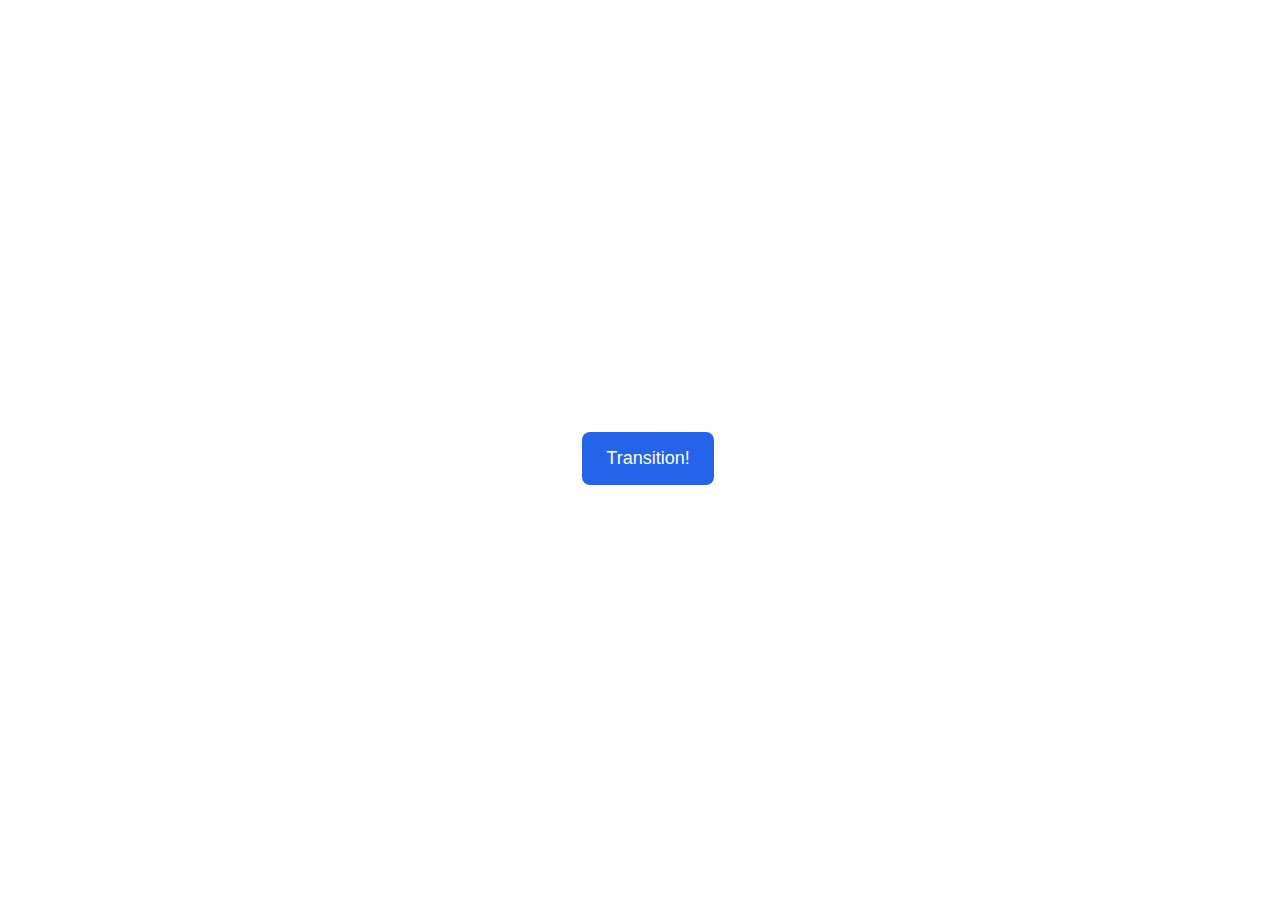
<file: animation/01-button-hover/index.html>
<!DOCTYPE html>
<html lang="en">
  <head>
    <meta charset="UTF-8" />
    <meta http-equiv="X-UA-Compatible" content="IE=edge" />
    <meta name="viewport" content="width=device-width, initial-scale=1.0" />
    <title>Button Hover</title>
    <link rel="stylesheet" href="style.css" />
  </head>
  <body>
    <div id="transition-container">
      <button>Transition!</button>
      


    </div>
  </body>
</html>
</file>
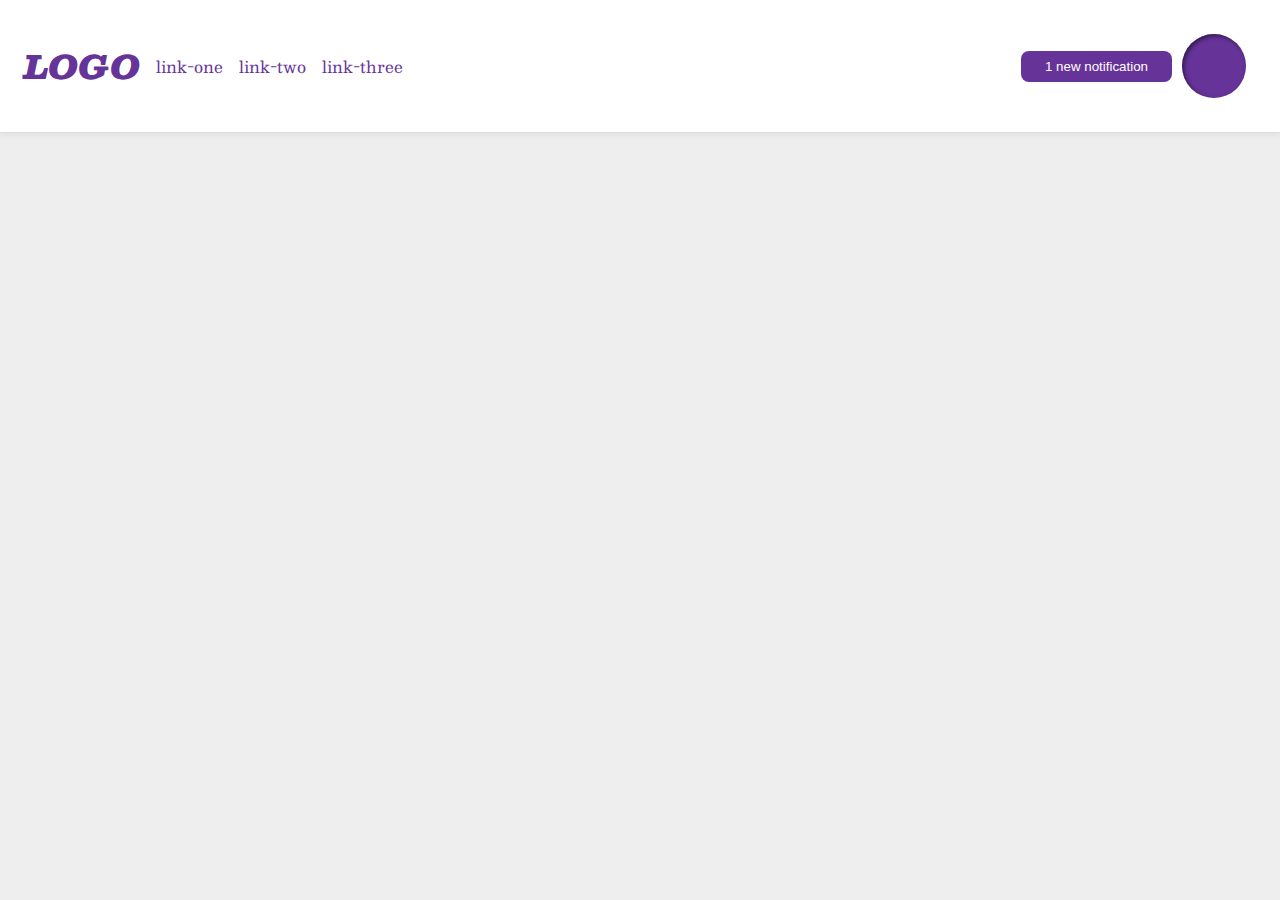
<file: flex/03-flex-header-2/index.html>
<!DOCTYPE html>
<html lang="en">
  <head>
    <meta charset="UTF-8">
    <meta http-equiv="X-UA-Compatible" content="IE=edge">
    <meta name="viewport" content="width=device-width, initial-scale=1.0">
    <title>Flex Header 2</title>
    <link rel="stylesheet" href="style.css">
  </head>
  <body>
    <div class="header">
      <div class="left">
      <div class="logo">
        LOGO
      </div>
      <ul class="links">
        <li><a href="https://google.com">link-one</a></li> 
        <li><a href="https://google.com">link-two</a></li>
        <li><a href="https://google.com">link-three</a></li>
      </ul>
    </div>

    <div class="right">
      <button class="notifications">
        1 new notification
      </button>
      <div class="profile-image"></div>
    </div>
  </div>
  </body>
</html>
</file>
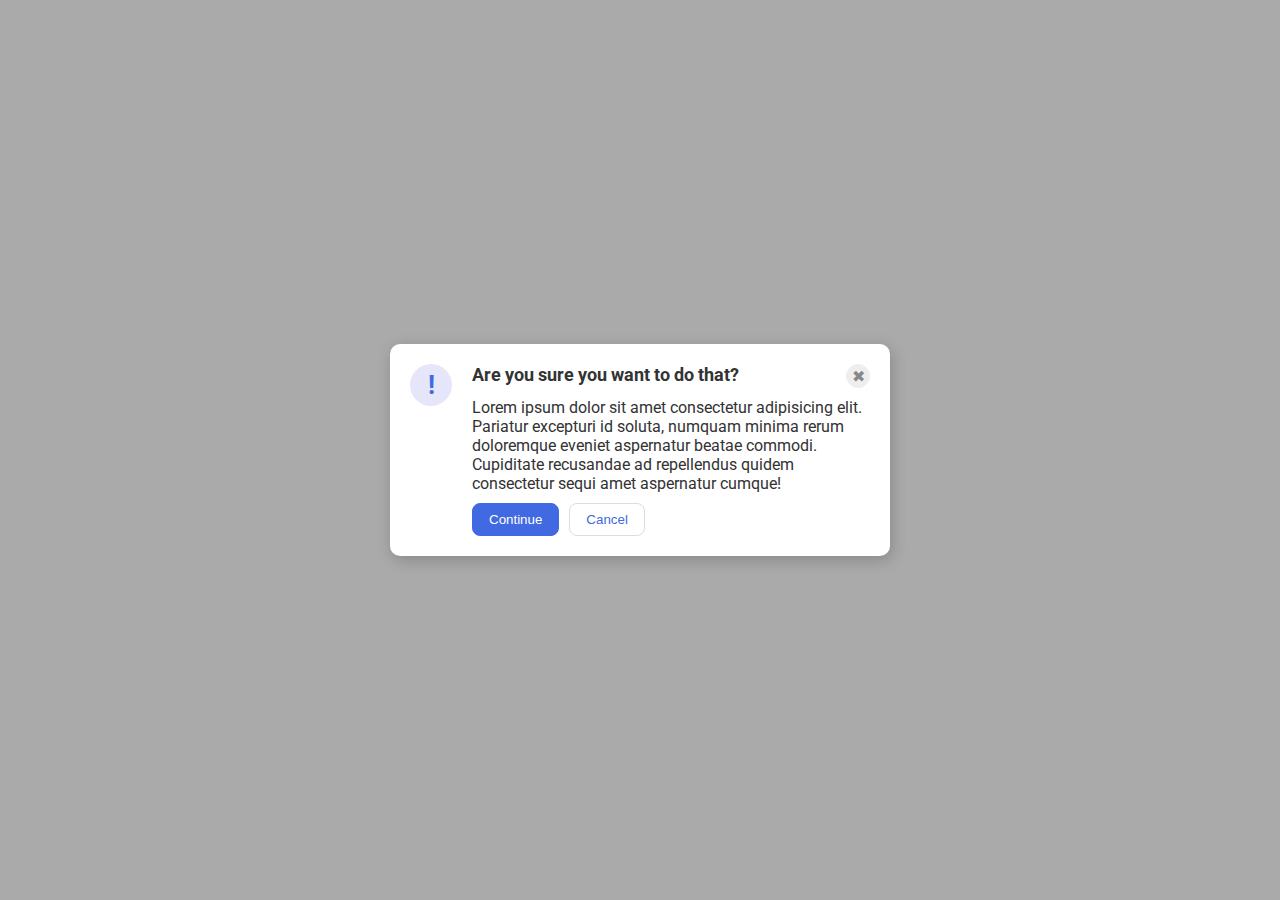
<file: flex/05-flex-modal/index.html>
<!DOCTYPE html>
<html lang="en">

<head>
  <meta charset="UTF-8">
  <meta http-equiv="X-UA-Compatible" content="IE=edge">
  <meta name="viewport" content="width=device-width, initial-scale=1.0">
  <link rel="stylesheet" href="style.css">
  <title>Modal</title>
</head>

<body>
  <div class="modal">
    <div class="topbuttons">
      <div class="icon">!</div>
    </div>

    <div class="main">
      <div class="hbt">
        <div class="toptwo">
          <div class="header"> <strong> Are you sure you want to do that?</strong></div>
          <button class="close-button">✖</button>
        </div>
        <div class="maintext">

          <div class="text">Lorem ipsum dolor sit amet consectetur adipisicing elit. Pariatur excepturi id soluta,
            numquam minima rerum doloremque eveniet aspernatur beatae commodi. Cupiditate recusandae ad repellendus
            quidem consectetur sequi amet aspernatur cumque!</div>
        </div>

        <div class="bottombuttons">
          <button class="continue">Continue</button>
          <button class="cancel">Cancel</button>
        </div>
      </div>
    </div>
  </div>
</body>

</html>
</file>
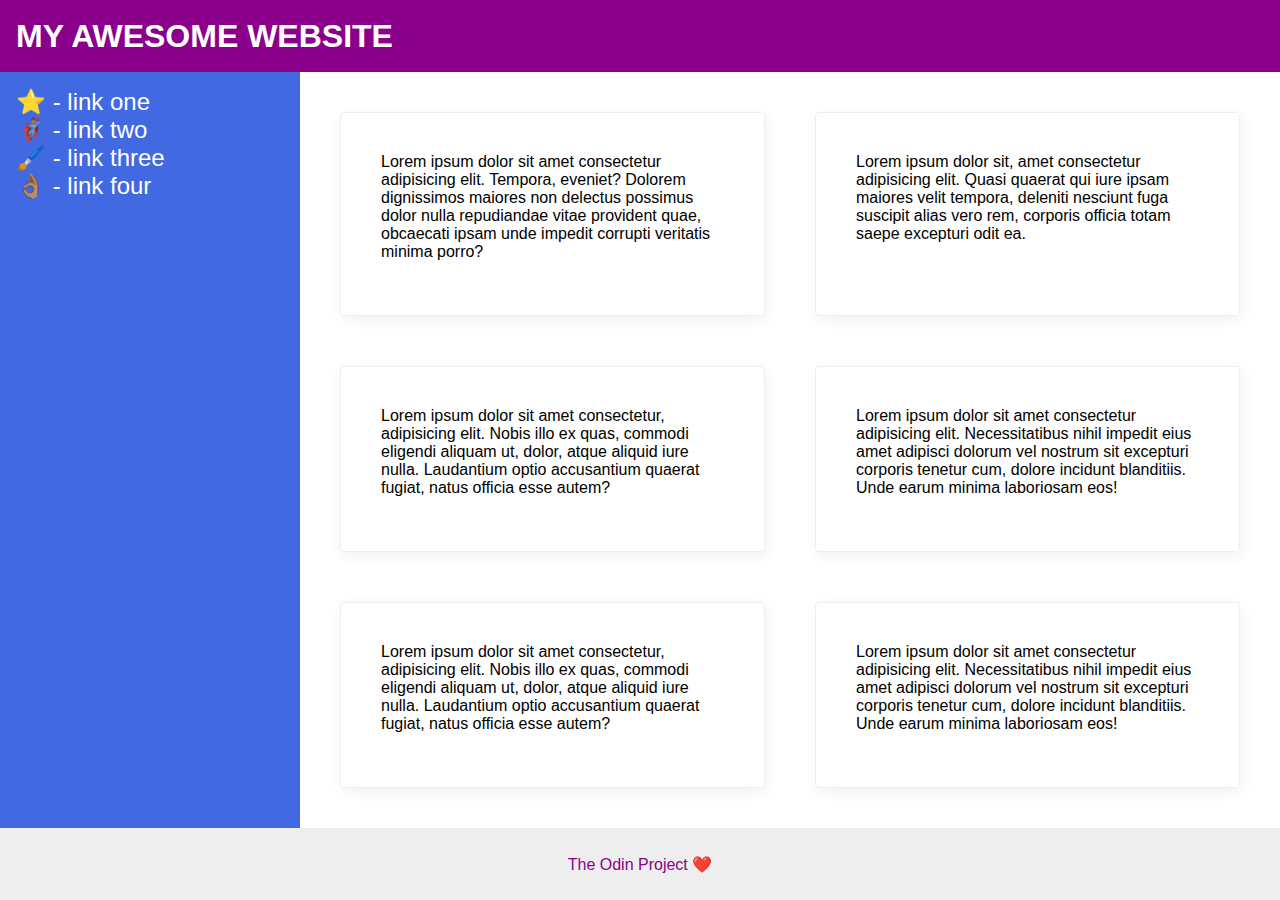
<file: flex/07-flex-layout-2/index.html>
<!DOCTYPE html>
<html lang="en">
  <head>
    <meta charset="UTF-8">
    <meta http-equiv="X-UA-Compatible" content="IE=edge">
    <meta name="viewport" content="width=device-width, initial-scale=1.0">
    <title>The Holy Grail</title>
    <link rel="stylesheet" href="style.css">
  </head>
  <body>
    <div class="container">
    <div class="header">
      MY AWESOME WEBSITE
    </div>
    
    <div class="content"> 
    <div class="sidebar">
      <ul>
        <li><a href="#">⭐ - link one</a></li>
        <li><a href="#">🦸🏽‍♂️ - link two</a></li>
        <li><a href="#">🖌️ - link three</a></li>
        <li><a href="#">👌🏽 - link four</a></li>
      </ul>
    </div>

    <div class="cards">
    <div class="card">Lorem ipsum dolor sit amet consectetur adipisicing elit. Tempora, eveniet? Dolorem dignissimos maiores non delectus possimus dolor nulla repudiandae vitae provident quae, obcaecati ipsam unde impedit corrupti veritatis minima porro?</div>
    <div class="card">Lorem ipsum dolor sit, amet consectetur adipisicing elit. Quasi quaerat qui iure ipsam maiores velit tempora, deleniti nesciunt fuga suscipit alias vero rem, corporis officia totam saepe excepturi odit ea.</div>
    <div class="card">Lorem ipsum dolor sit amet consectetur, adipisicing elit. Nobis illo ex quas, commodi eligendi aliquam ut, dolor, atque aliquid iure nulla. Laudantium optio accusantium quaerat fugiat, natus officia esse autem?</div>
    <div class="card">Lorem ipsum dolor sit amet consectetur adipisicing elit. Necessitatibus nihil impedit eius amet adipisci dolorum vel nostrum sit excepturi corporis tenetur cum, dolore incidunt blanditiis. Unde earum minima laboriosam eos!</div>
    <div class="card">Lorem ipsum dolor sit amet consectetur, adipisicing elit. Nobis illo ex quas, commodi eligendi aliquam ut, dolor, atque aliquid iure nulla. Laudantium optio accusantium quaerat fugiat, natus officia esse autem?</div>
    <div class="card">Lorem ipsum dolor sit amet consectetur adipisicing elit. Necessitatibus nihil impedit eius amet adipisci dolorum vel nostrum sit excepturi corporis tenetur cum, dolore incidunt blanditiis. Unde earum minima laboriosam eos!</div>
  </div>
  </div>
    <div class="footer">
      The Odin Project ❤️
    </div>
  </div>
  </body>
</html>
</file>
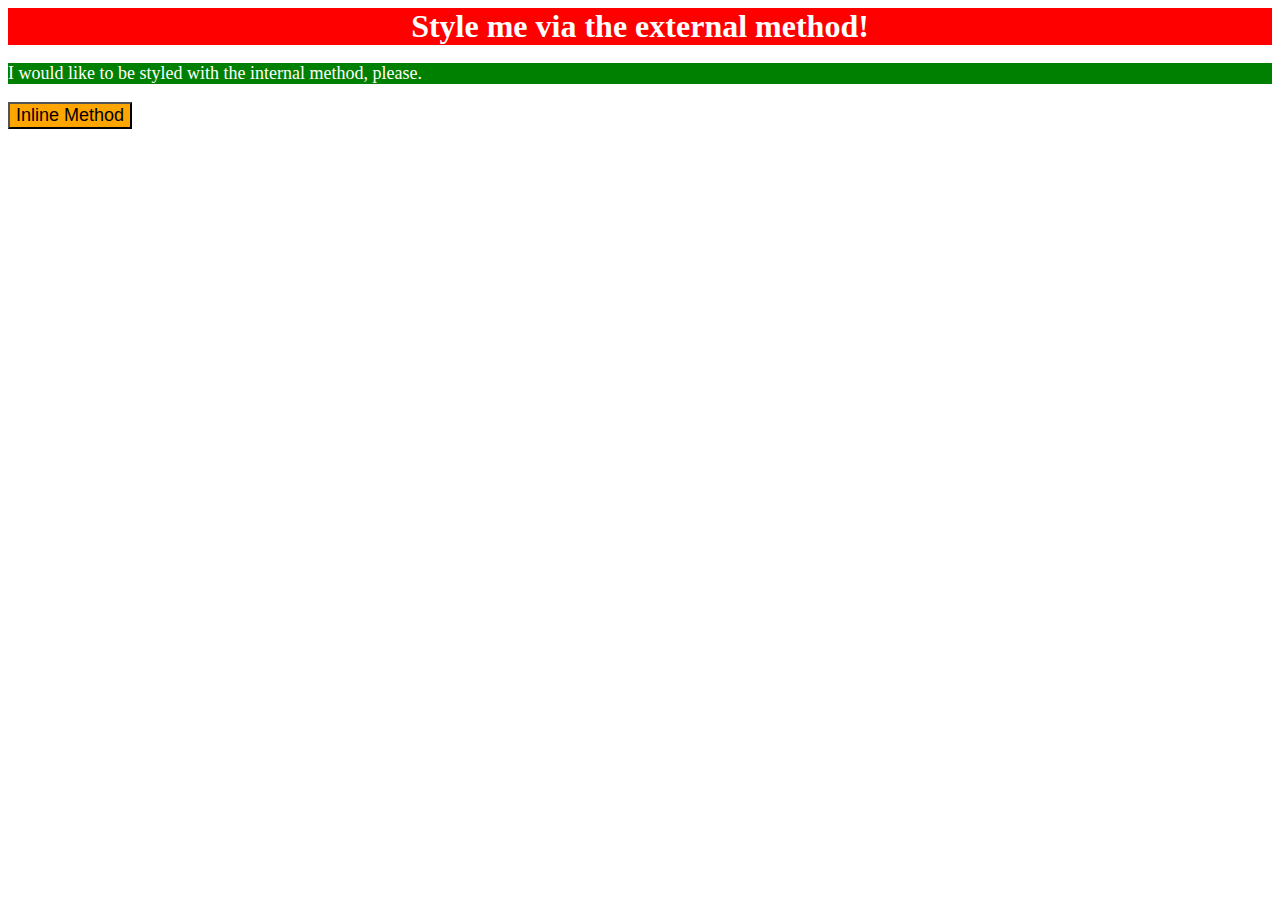
<file: foundations/01-css-methods/index.html>
<!DOCTYPE html>
<html lang="en">
  <head>
    <link rel="stylesheet"  href="style.css">
    <meta charset="UTF-8">
    <meta http-equiv="X-UA-Compatible" content="IE=edge">
    <meta name="viewport" content="width=device-width, initial-scale=1.0">
    <title>Methods for Adding CSS</title>
    <style> button{ background-color: orange; font-size: 18px;}</style>
  </head>
  <body>
    <div>Style me via the external method!</div>
    <p style="background-color: green; color: white; font-size: 18px;">I would like to be styled with the internal method, please.</p>
    <button>Inline Method</button>
  </body>
</html>
</file>
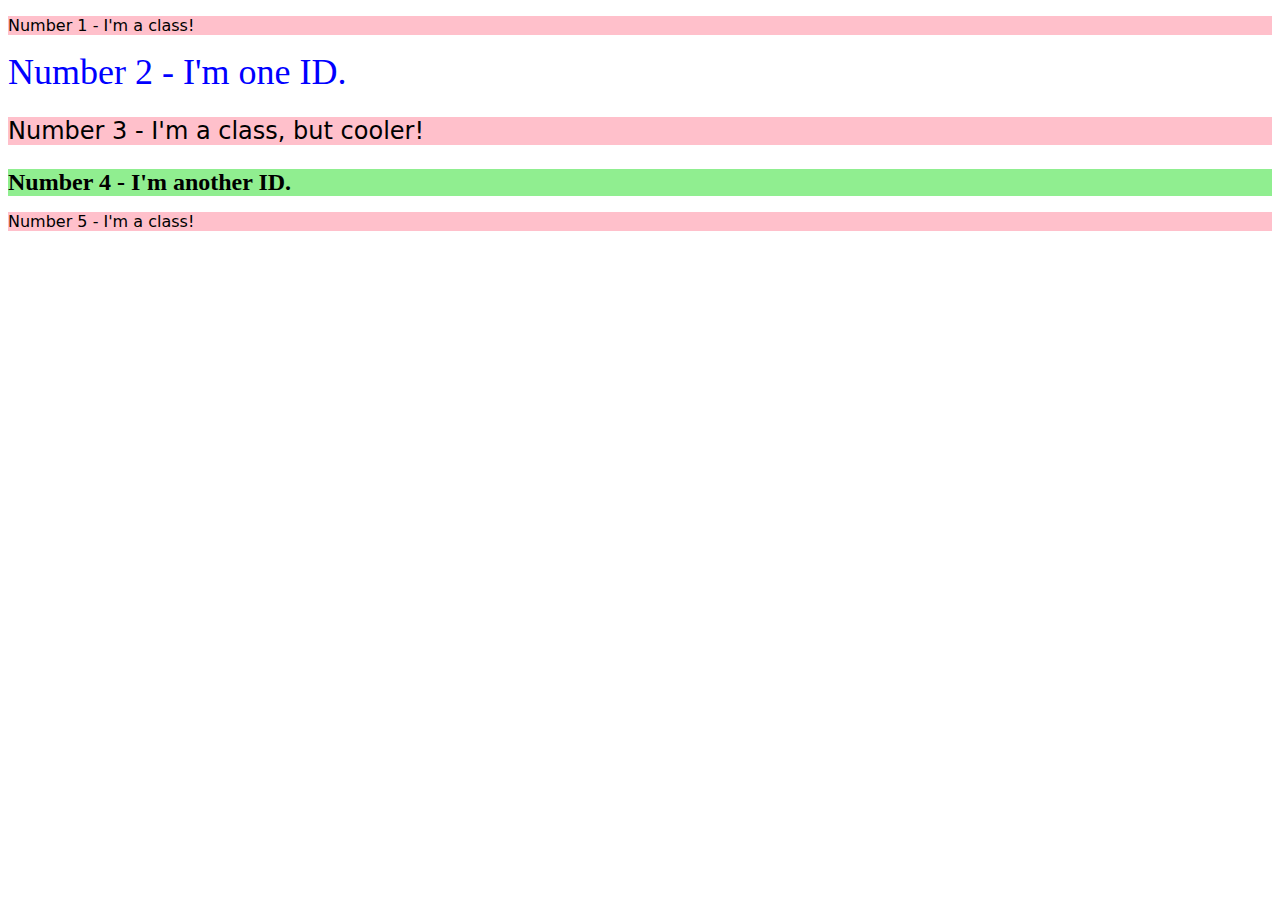
<file: foundations/02-class-id-selectors/index.html>
<!DOCTYPE html>
<html lang="en">
  <head>
    <meta charset="UTF-8">
    <meta http-equiv="X-UA-Compatible" content="IE=edge">
    <meta name="viewport" content="width=device-width, initial-scale=1.0">
    <title>Class and ID Selectors</title>
    <link rel="stylesheet" href="style.css">
  </head>
  <body>
    <p>Number 1 - I'm a class!</p>
    <div id="second">Number 2 - I'm one ID.</div>
    <p id="third">Number 3 - I'm a class, but cooler!</p>
    <div id="fourth">Number 4 - I'm another ID.</div>
    <p>Number 5 - I'm a class!</p>
  </body>
</html>
</file>
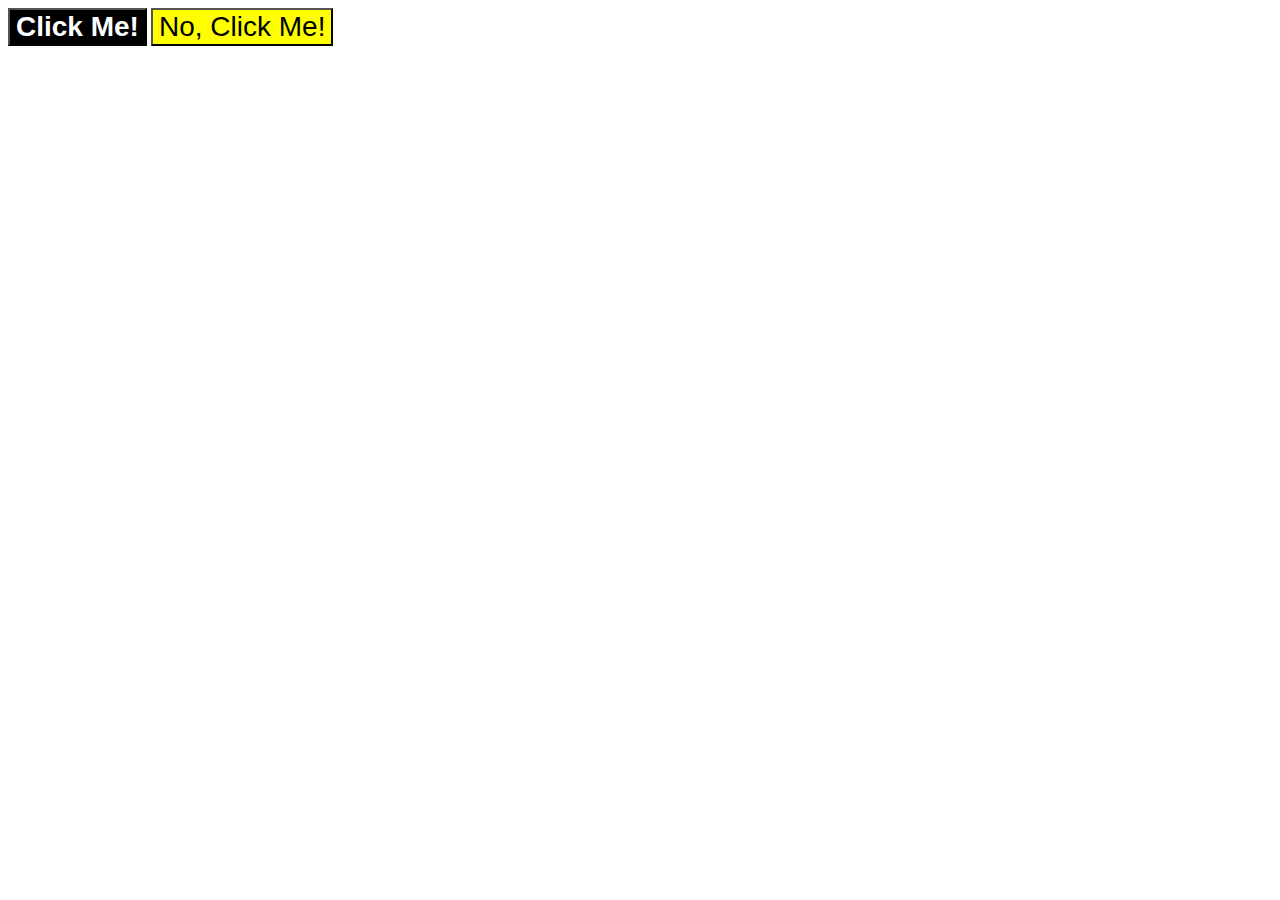
<file: foundations/03-grouping-selectors/index.html>
<!DOCTYPE html>
<html lang="en">
  <head>
    <meta charset="UTF-8">
    <meta http-equiv="X-UA-Compatible" content="IE=edge">
    <meta name="viewport" content="width=device-width, initial-scale=1.0">
    <title>Grouping Selectors</title>
    <link rel="stylesheet" href="style.css">
  </head>
  <body>
    
    <button class="buttonone">Click Me!</button>
    <button class="buttontwo">No, Click Me!</button>

  </body>
</html>
</file>
<file: animation/01-button-hover/style.css>
#transition-container {
  width: 100vw;
  height: 100vh;
  display: flex;
  flex-direction: column;
  justify-content: center;
  align-items: center;
  font-family: Arial, sans-serif;
}


button {
  border-radius: 8px;
  border: none;
  background-color: #2563eb;
  color: white;
  font-size: 18px;
  padding: 16px 24px;
  text-align: center;
  transition: transform 0.3s ease;
}

button:hover {
  transform: scale(1.5);

}
</file>
<file: flex/03-flex-header-2/style.css>
/* this is some magical font-importing.  
you'll learn about it later. */
@import url('https://fonts.googleapis.com/css2?family=Besley:ital,wght@0,400;1,900&display=swap');

body {
  margin: 0;
  background: #eee;
  font-family: Besley, serif;
  
}

.header {
  display: flex;
  align-items: center;
  justify-content: space-between;
  background: white;
  border-bottom: 1px solid #ddd;
  box-shadow: 0 0 8px rgba(0,0,0,.1);
  padding: 16px;
}

.profile-image {

  background: rebeccapurple;
  box-shadow: inset 2px 2px 4px rgba(0,0,0,.5);
  border-radius: 50%;
  width: 48px;
  height: 48px;
  padding: 8px;
  margin: 10px;
}

.logo {
  color: rebeccapurple;
  font-size: 32px;
  font-weight: 900;
  font-style: italic;
  padding: 8px;
}

button {
  border: none;
  border-radius: 8px;
  background: rebeccapurple;
  color: white;
  padding: 8px 24px;
}

a {
  /* this removes the line under our links */
  text-decoration: none;
  color: rebeccapurple;
}

ul {
  list-style-type: none;
 
}

.left{
  display: flex;
  align-items: center;

}

.right{
  display: flex;
  align-items: center;
  
  margin: 8px;

}

.links{
display: flex;
align-items: flex-start;
justify-content: space-between;
padding: 8px;
gap: 16px;

}
</file>
<file: flex/05-flex-modal/style.css>
@import url('https://fonts.googleapis.com/css2?family=Roboto:wght@400;700&display=swap');

html, body {
  height: 100%;
}

body {
  font-family: Roboto, sans-serif;
  margin: 0;
  background: #aaa;
  color: #333;
  /* I'll give you this one for free lol */
  display: flex;
  align-items: center;
  justify-content: center;
}

.modal {
  background: white;
  width: 480px;
  border-radius: 10px;
  box-shadow: 2px 4px 16px rgba(0,0,0,.2);
  padding: 10px;
  display: flex;
  flex-direction: row;
  justify-content: flex-start;
}

.main{

display: flex;
flex-direction: column;
justify-content: flex-start;
padding: 10px;

}

.toptwo{
  display: flex;
  flex-direction: row;
  justify-content: space-between;
  align-items:flex-start;
  font-size: large;
  padding-bottom: 10px;
}

.maintext{
  display: flex;
 flex-direction: column;

gap: 10px;
}
.hbt{



}

.topbuttons{
  padding: 10px;
}
.bottombuttons{
  display: flex;
  flex-direction: row;
 
  align-items: flex-start;
  padding-top: 10px;
  gap: 10px;
 

}

.icon {
  color: royalblue;
  font-size: 26px;
  font-weight: 700;
  background: lavender;
  width: 42px;
  height: 42px;
  border-radius: 50%;
  display: flex;
  align-items: center;
  justify-content: center;
}

.close-button {
  background: #eee;
  border-radius: 50%;
  color: #888;
  font-weight: 400;
  font-size: 16px;
  height: 24px;
  width: 24px;
  display: flex;
  align-items: center;
  justify-content: center;
  border: 1px solid #eee;
  padding: 0;
}

button {
  cursor: pointer;
  padding: 8px 16px;
  border-radius: 8px;
}

button.continue {
  background: royalblue;
  border: 1px solid royalblue;
  color: white;
}

button.cancel {
  background: white;
  border: 1px solid #ddd;
  color: royalblue;
}
</file>
<file: flex/07-flex-layout-2/style.css>
body {
  font-family: -apple-system, BlinkMacSystemFont, 'Segoe UI', Roboto, Oxygen, Ubuntu, Cantarell, 'Open Sans', 'Helvetica Neue', sans-serif;
  margin: 0;
  min-height: 100vh;
  margin: 0;
  display: flex;
  flex-direction: column;
  justify-content: space-between;

}

.header {
  height: 72px;
  font-weight: 900;
  font-size: 32px;
  background: darkmagenta;
  color: white;
  display: flex;
  align-items: center;
  padding-left: 16px;
}

.footer {
  height: 72px;
  background: #eee;
  color: darkmagenta;


  display: flex;
  justify-content: center;
  align-items: center;
}

.content {

  display: flex;
  flex-grow: 1;


}



.sidebar {
  margin: 0;
  font-size: 24px;
  display: flex;
  flex-direction: column;
  flex-grow: 1;
  width: 300px;
  flex-shrink: 0;




  color: white;
  background: royalblue;
  box-sizing: border-box;
  padding: 16px
}



a {
  text-decoration: none;

  color: white;
  list-style-type: none;


}

.card {
  border: 1px solid #eee;
  box-shadow: 2px 4px 16px rgba(0, 0, 0, .06);
  border-radius: 4px;
  padding: 40px;

  flex: 1 1 250px;


}

.cards {

  flex-wrap: wrap;
  display: flex;
  flex-direction: row;
  width: 100%;
  gap: 50px;
  padding: 40px;


}

.container {

  display: flex;
  flex-direction: column;
  flex-grow: 1;
}

ul {
  margin: 0;
  padding: 0;
  list-style-type: none;
}
</file>
<file: foundations/01-css-methods/style.css>
div {
background-color: red;
font-size: 32px;
display: flex;
justify-content: center;
color: white;
font-weight: bold;

}
</file>
<file: foundations/02-class-id-selectors/style.css>
p {
background-color: pink;
font-family: Verdana, "DejaVu Sans", sans-serif;

}

#second{
    color: blue;
    font-size: 36px;
}
#third{

    font-size: 24px;
}

#fourth{
    background-color: lightgreen;
    font-size: 24px;
    font-weight: bold;    
}
</file>
<file: foundations/03-grouping-selectors/style.css>
.buttonone,
.buttontwo{
    font-size:28px;
    font-family: Helvetica, 'Times New Roman', sans-serif;
}

.buttonone{
 background-color: black;
 color: white;
 font-weight: bold;
}

.buttontwo{
    background-color: yellow;
}
</file>
